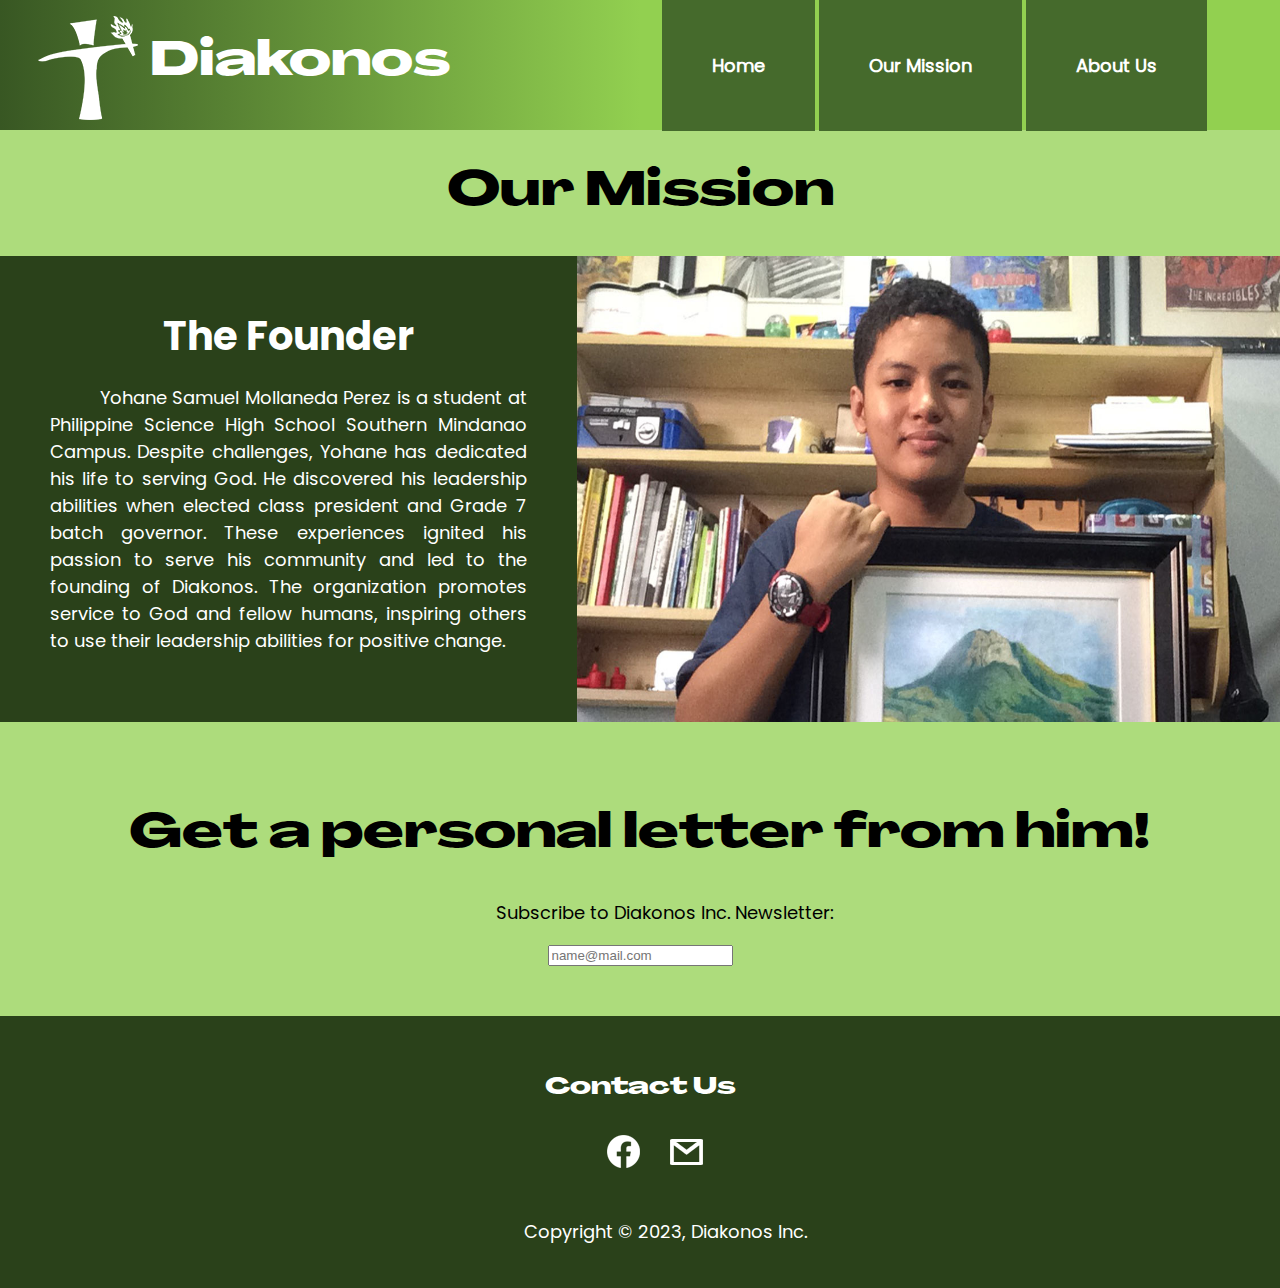
<file: Q2Project/files/about.html>
<!DOCTYPE html>
<html lang="en">
<head>
    <meta charset="UTF-8">
    <meta http-equiv="X-UA-Compatible" content="IE=edge">
    <meta name="viewport" content="width=device-width, initial-scale=1.0">
    <title>Diakonos - About Us</title>
    <link rel="stylesheet" type="text/css" href="style.css">
    <link rel="icon" href="logo.png">
</head>
<body id="top">
    <header>
        <span class="headerLogo"><a href="../index.html"></a></span>
        <h1 id="logoText">Diakonos</h1>
        <nav>
            <table id="navBar">
                <td><a href="../index.html"><b>Home</b></a></td>
                <td><a href="mission.html"><b>Our Mission</b></a></td>
                <td><a href="about.html"><b>About Us</b></a></td>
            </table> <!--<b> tags are for the fonts' boldness-->
        </nav>
    </header>
    <section>
        <h1 class="centerText">Our Mission</h1>
        <article class="container">
            <article class="article1">
                <h2 class="centerText missionTitle">The Founder</h2>
                <p>
                    Yohane Samuel Mollaneda Perez is a student at Philippine Science High School Southern Mindanao Campus. Despite challenges, Yohane has dedicated his life to serving God. He discovered his leadership abilities when elected class president and Grade 7 batch governor. These experiences ignited his passion to serve his community and led to the founding of Diakonos. The organization promotes service to God and fellow humans, inspiring others to use their leadership abilities for positive change.
                </p>
            </article>
            <img src="myPicture.jpg" alt="The Founder" class="image">
        </article>
    </section>
    <section id="newsletter">
        <h1 class="centerText">Get a personal letter from him!</h1>
        <p class="centerText">Subscribe to Diakonos Inc. Newsletter:</p>
        <div class="centerText"><input type="text" name="email" placeholder="name@mail.com"></div>
    </section>
    <footer>
        <h4 class="centerText">Contact Us</h4>
        <div class="footerCenterElement">
            <span class="facebookSprite"><a href="https://www.facebook.com/YohanePerez3467"></a></span>
            <span class="emailSprite"><a href="mailto:yahanesamuel.perez@smc.pshs.edu.ph"></a></span>
        </div>
        <p class="centerText">Copyright &copy 2023, Diakonos Inc.</p>
    </footer>
</body>
</html>
</file>
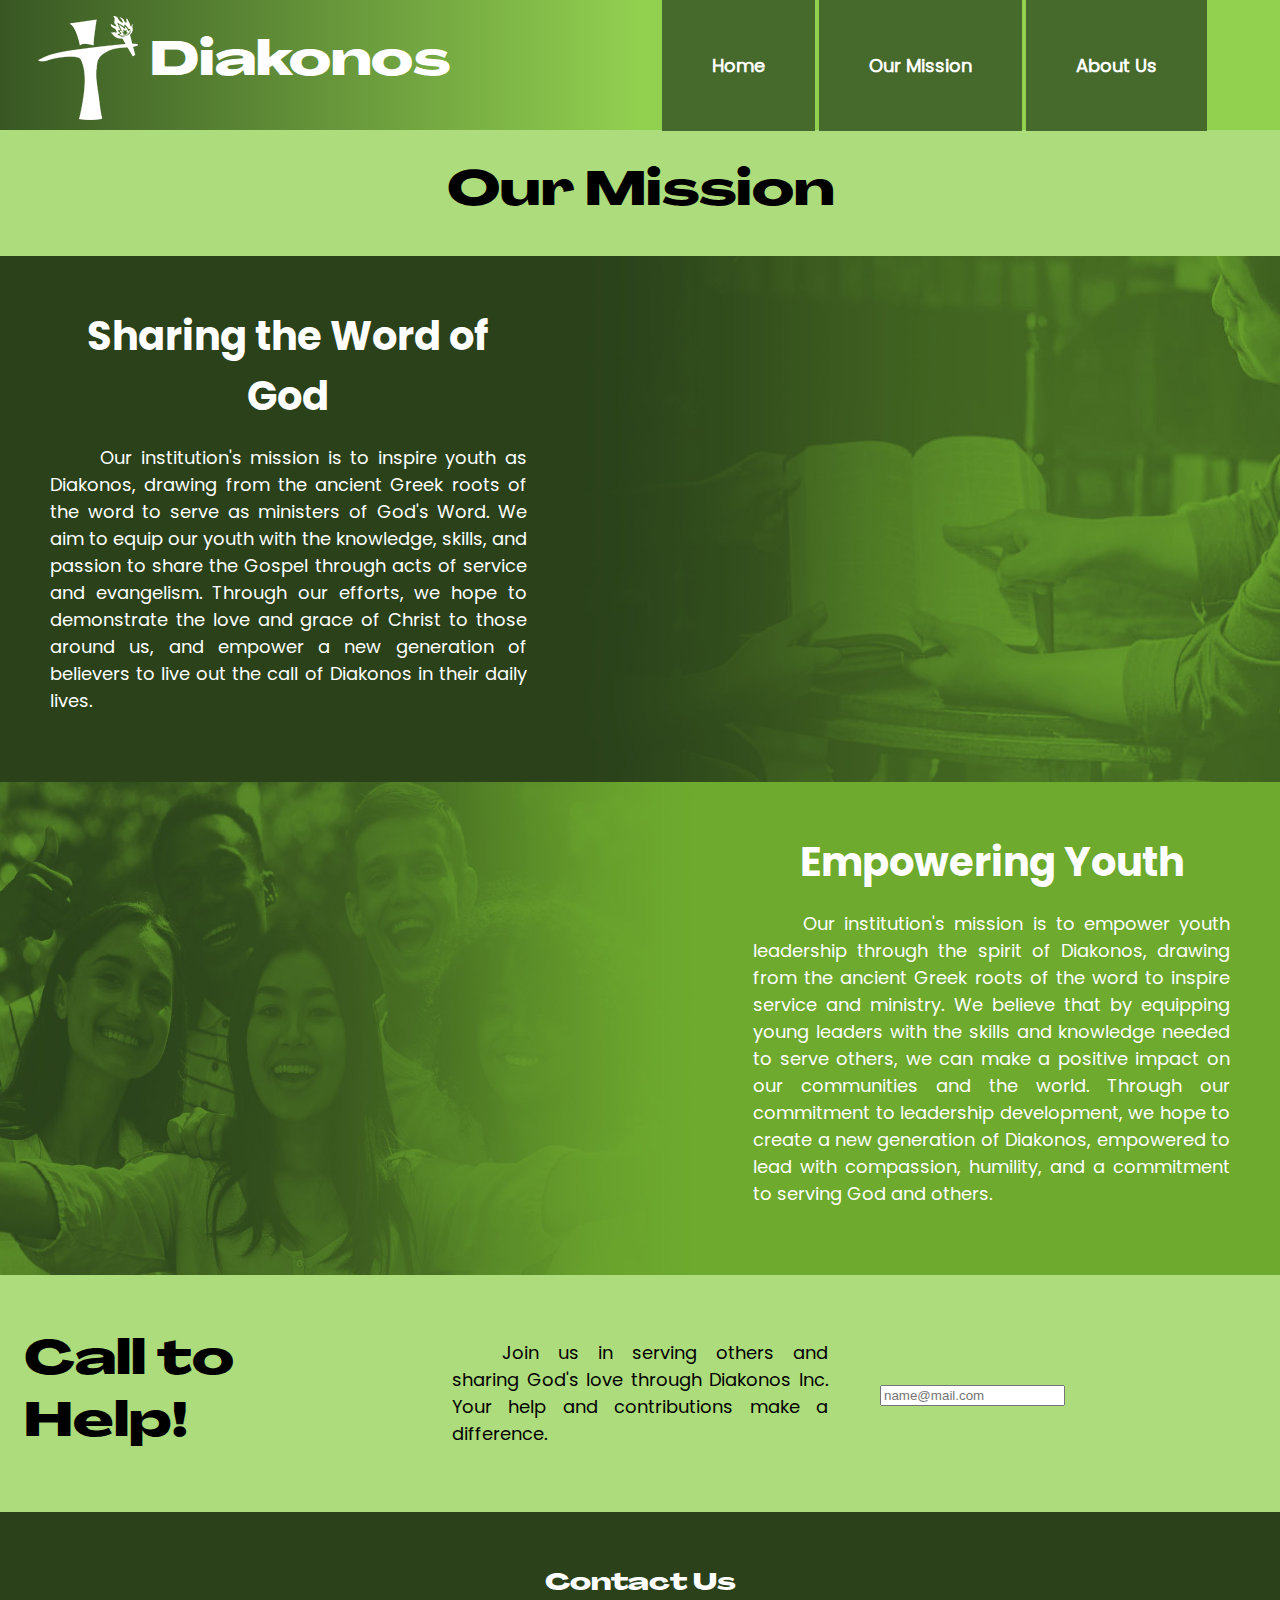
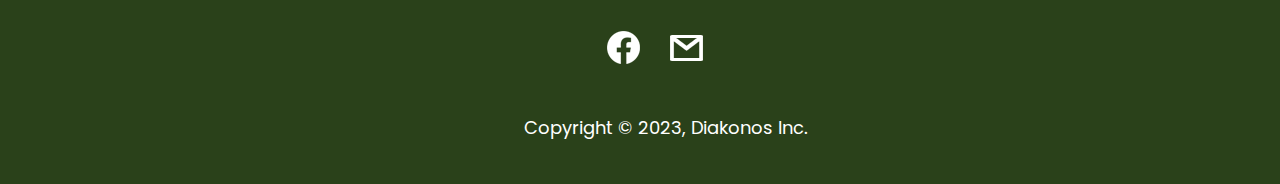
<file: Q2Project/files/mission.html>
<!DOCTYPE html>
<html lang="en">
<head>
    <meta charset="UTF-8">
    <meta http-equiv="X-UA-Compatible" content="IE=edge">
    <meta name="viewport" content="width=device-width, initial-scale=1.0">
    <title>Diakonos - Our Mission</title>
    <link rel="stylesheet" type="text/css" href="style.css">
    <link rel="icon" href="logo.png">
</head>
<body id="top">
    <header>
        <span class="headerLogo"><a href="../index.html"></a></span>
        <h1 id="logoText">Diakonos</h1>
        <nav>
            <table id="navBar">
                <td><a href="../index.html"><b>Home</b></a></td>
                <td><a href="mission.html"><b>Our Mission</b></a></td>
                <td><a href="about.html"><b>About Us</b></a></td>
            </table> <!--<b> tags are for the fonts' boldness-->
        </nav>
    </header>
    <section>
        <h1 class="centerText">Our Mission</h1>
        <article class="container">
            <article class="article1">
                <h2 class="centerText missionTitle">Sharing the Word of God</h2>
                <p>
                    Our institution's mission is to inspire youth as Diakonos, drawing from the ancient Greek roots of the word to serve as ministers of God's Word. We aim to equip our youth with the knowledge, skills, and passion to share the Gospel through acts of service and evangelism. Through our efforts, we hope to demonstrate the love and grace of Christ to those around us, and empower a new generation of believers to live out the call of Diakonos in their daily lives.
                </p>
            </article>
            <img src="advocacyMission1.jpg" alt="Sharing the Word of God" class="image">
        </article>
        <article class="container">
            <img src="advocacyMission2.jpg" alt="Empowering Youth" class="image">
            <article class="article2">
                <h2 class="centerText missionTitle">Empowering Youth</h2>
                <p>
                    Our institution's mission is to empower youth leadership through the spirit of Diakonos, drawing from the ancient Greek roots of the word to inspire service and ministry. We believe that by equipping young leaders with the skills and knowledge needed to serve others, we can make a positive impact on our communities and the world. Through our commitment to leadership development, we hope to create a new generation of Diakonos, empowered to lead with compassion, humility, and a commitment to serving God and others.
                </p>
            </article>
        </article>
    </section>
    <section>
        <table>
            <tr id="callToHelp">
                <td>
                    <h1>Call to Help!</h1>
                </td>
                <td>
                    <p>Join us in serving others and sharing God's love through Diakonos Inc. Your help and contributions make a difference.</p>
                </td>
                <td>
                    <input type="text" name="email" placeholder="name@mail.com">
                </td>
            </tr>
        </table>
    </section>
    <footer>
        <h4 class="centerText">Contact Us</h4>
        <div class="footerCenterElement">
            <span class="facebookSprite"><a href="https://www.facebook.com/YohanePerez3467"></a></span>
            <span class="emailSprite"><a href="mailto:yahanesamuel.perez@smc.pshs.edu.ph"></a></span>
        </div>
        <p class="centerText">Copyright &copy 2023, Diakonos Inc.</p>
    </footer>
</body>
</html>
</file>
<file: Q2Project/files/style.css>
@font-face {		/*Imports Poppins Font*/
	font-family: "Poppins";
	src: url(Poppins-Regular.ttf);
}
@font-face {		/*Imports Agrandir Grand Font*/
	font-family: "Agrandir Grand";
	src: url(Agrandir-GrandHeavy.otf);
}
@font-face {	/*Imports Poppins Bold Font*/
	font-family: "Poppins B";
	src: url(Poppins-Bold.ttf);
}

body {
	margin: 0px;
    font-size: 18px;
	background: #ADDC7C;
}

header {
    background: linear-gradient(90deg, #385723, #92D050, #92D050);
	height: 130px;
	position: relative;
}

.headerLogo a:link {
    background: url("sprites.png") no-repeat;
    background-position: 0px 0px;
    width: 120px;
    height: 120px;
    float: left;
    margin-left: 30px;
}

.headerLogo a:hover {
    background-position: 0px -121px;
}

.headerLogo a:active {
    background-position: 0px -242px;
}

h1 {
	font-family: Agrandir Grand;
	font-size: 3rem;
}

#logoText {
	color: white;
	position: absolute;
	margin-left: 150px;
}

#navBar {
	float: right;
	margin-right: 70px;
}

td, p {
	font-family: Poppins;
}

td a {
	display: block;
	padding: 51.75px 50px;
	text-align: center;
	font-style: bold;
	background: #456A2C;
	color: white;
	text-decoration: none;
}
table {
	margin: -3px;
}

.centerText {
	text-align: center;
}

#advocacy {
    box-sizing: border-box;
    width: 50%;
    padding: 0px 75px;
    float: left;
    margin: 50px 0px;
}

#advocaciesSection {
    margin: 50px 0px;
}

h2 {
	font-family: Poppins B;
	font-size: 2.5rem;
    margin: 0px;
}

h3 {
    font-family: Poppins B;
    font-size: 1.5rem;
    margin: -50px 0px 50px;
}

p {
    text-align: justify;
    text-indent: 50px;
}

footer {
    background-color: #2A411A;
    clear: left;
    padding: 25px;
    color: white;
}

h4 {
    font-family: Agrandir Grand;
    font-size: 1.5rem;
    color: white;
}

.facebookSprite a:link {
    background: url("sprites.png") no-repeat;
    background-position: -121px 0px;
    width: 33px;
    height: 33px;
    float: left;
    margin-left: 30px;
}

.facebookSprite a:hover {
    background-position: -121px -34px;
}

.facebookSprite a:active {
    background-position: -121px -68px;
}

.emailSprite a:link {
    background: url("sprites.png") no-repeat;
    background-position: -121px -102px;
    width: 33px;
    height: 33px;
    float: left;
    margin-left: 30px;
}

.emailSprite a:hover {
    background-position: -121px -136px;
}

.emailSprite a:active {
    background-position: -121px -170px;
}

.footerCenterElement {
    display: flex;
    justify-content: center;
    align-items: center;
    margin-bottom: 50px;
}

#mission1Article {
    box-sizing: border-box;
    width: 45.0667%;
    background-color: #2A411A;
    color: white;
    padding: 50px;
}

#advocacy1Image {
    box-sizing: border-box;
    width: 54.933%;
}

.container {
    display: flex;
    align-items: stretch; /* Stretch the flex items to have the same height */
}
  
.article1 {
    width: calc(45.0667% - 100px); /* Subtract the 50px padding on each side */
    padding: 50px;
    box-sizing: border-box;
    width: 45.0667%;
    background-color: #2A411A;
    color: white;
    padding: 50px;
}

.article2 {
    width: calc(45.0667% - 100px); /* Subtract the 50px padding on each side */
    padding: 50px;
    box-sizing: border-box;
    width: 45.0667%;
    background-color: #6EAA2E;
    color: white;
    padding: 50px;
}
  
.image {
    width: 54.933%;
}

#callToHelp td {
    width: 33%;
    padding: 25px;
}

#newsletter {
    padding: 50px;
}
</file>
